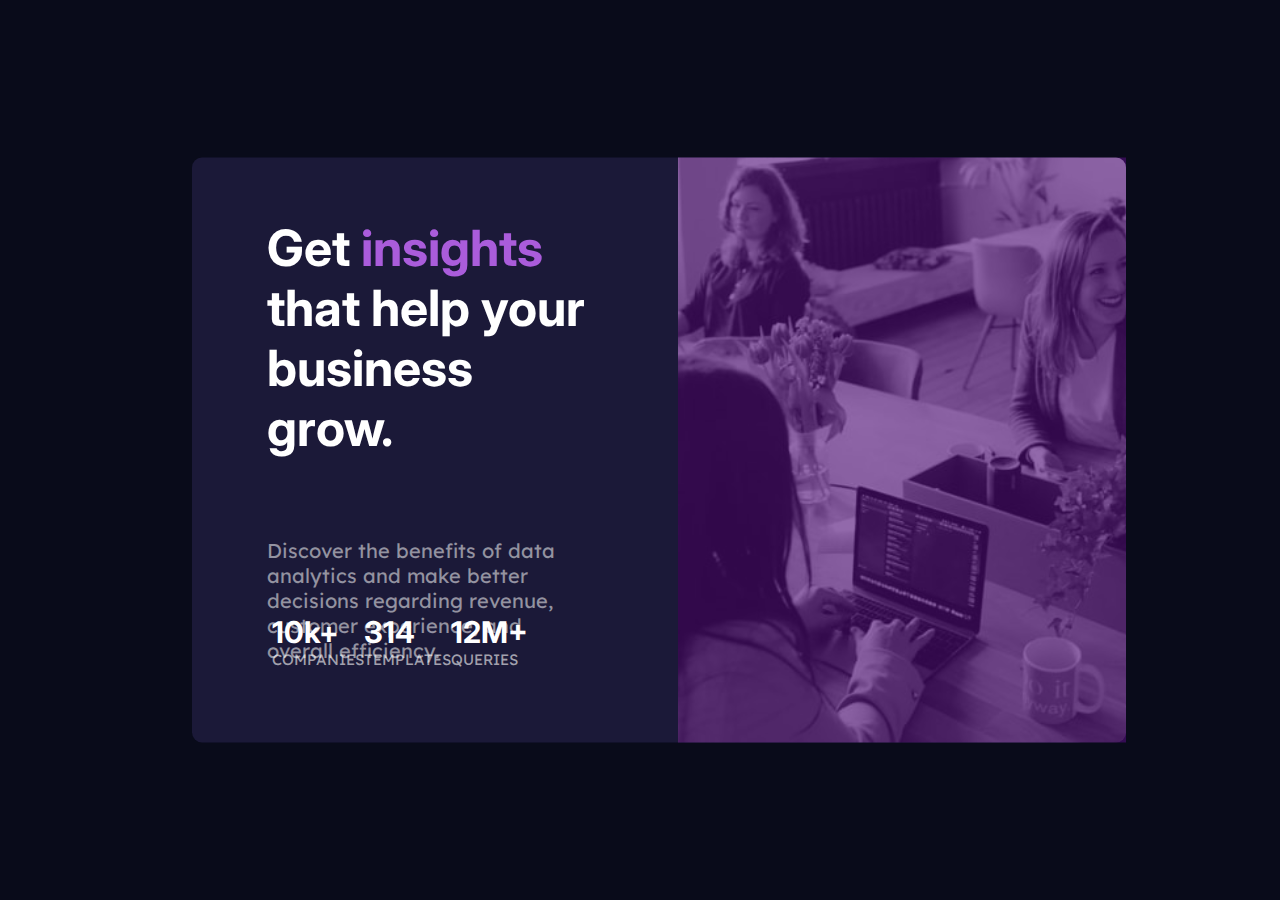
<file: index.html>
<!DOCTYPE html>
<html lang="en">

<head>
  <meta charset="UTF-8">
  <meta name="viewport" content="width=device-width, initial-scale=1.0">
  <link rel="icon" type="image/png" sizes="32x32" href="./images/favicon-32x32.png">
  <title>Frontend Mentor | Stats preview card component</title>
  <link rel="stylesheet" href="style.css">

</head>

<body>

  <div class="container">

    <div class="leftside">
      <div class="left-sec">
        <h1>Get <span>insights</span> that help your business grow.</h1>

        <p>Discover the benefits of data analytics and make better decisions regarding revenue, customer experience, and
          overall efficiency.</p>
      </div>
      <div class="stats-sec">
        <div>
          <h1 class="stats">10k+</h1>
          <p class="stats-p">COMPANIES</p>
        </div>
        <div>
          <h1 class="stats">314</h1>
          <p class="stats-p">TEMPLATES</p>
        </div>
        <div>
          <h1 class="stats">12M+</h1>
          <p class="stats-p">QUERIES</p>
        </div>
      </div>
    </div>

    <div class="right-sec">
      <div></div>
      <img src="images/image-header-desktop.jpg" alt="">
    </div>
  </div>



</body>

</html>
</file>
<file: style.css>
@import url('https://fonts.googleapis.com/css2?family=Inter:wght@400;700&display=swap');
@import url('https://fonts.googleapis.com/css2?family=Inter:wght@400;700&family=Lexend+Deca&display=swap');


* {
    padding: 0;
    margin: 0;
    box-sizing: border-box;
}

html,
body {
    width: 100%;
    height: 100%;
    background-color: hsl(233, 47%, 7%);
}

.container {
    position: absolute;
    top: 50%;
    left: 50%;
    transform: translate(-50%, -50%);
    width: 70vw;
    height: 65vh;
    background-color: hsl(244, 38%, 16%);
    display: flex;
    border-radius: 10px;
}

.left-sec {
    display: flex;
    flex-direction: column;
    max-width: 35vw;
    max-height: 34vh;
    padding: 60px 35px 50px 75px;

    & h1 {
        color: white;
        font-size: 50px;
        margin-bottom: 50px;
        font-family: 'Inter', sans-serif;
        font-weight: 700;
    }

    &,
    span {
        color: hsl(277, 64%, 61%);
    }

    & p {
        font-size: 20px;
        color: hsla(0, 0%, 100%, 0.528);
        padding: 30px 30px 30px 0;
        font-family: 'Lexend Deca', sans-serif;
    }

}
.stats-sec {
    display: flex;
    flex-direction: row;
    padding: 150px 150px 80px 80px;
    justify-content: space-between;
    .stats {
        color: hsl(0, 0%, 100%);
        font-size: 30px; 
        font-family: 'Inter', sans-serif;
    }
    .stats-p{
        font-size: 15px;
        color: hsla(0, 0%, 100%, 0.6);
        font-family: 'Lexend Deca', sans-serif;

    }
}


.right-sec {
    max-width: 35vw;

    & img {
        width: 35vw;
        height: 65vh;
        border-top-right-radius: 10px;
        border-bottom-right-radius: 10px;
        object-fit: cover;
    }

    & div {
        position: absolute;
        width: 35vw;
        height: 65vh;
        background-color: hsla(277, 80%, 26%, 0.621);
    }
}
</file>
